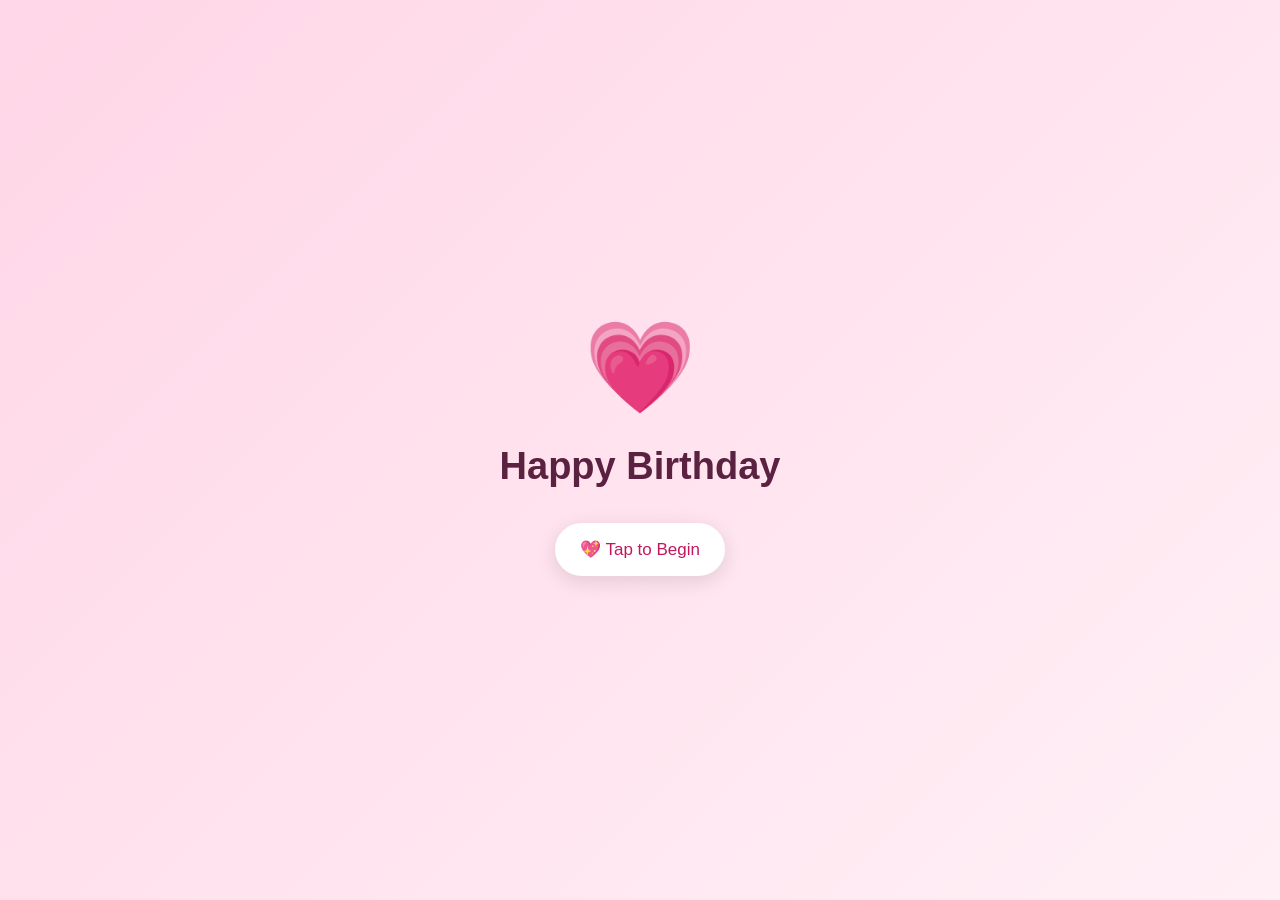
<file: index.html>
<!DOCTYPE html>
<html lang="en">
<head>
    <meta charset="UTF-8">
    <meta name="viewport" content="width=device-width, initial-scale=1.0">

    <title>Happy Birthday ❤️</title>

    <link rel="stylesheet" href="style.css">
</head>

<body>

    <!-- START SCREEN -->
    <section id="startScreen" class="screen">
        <div class="heart">💗</div>

        <h1>Happy Birthday</h1>

        <button onclick="startJourney()">
            💖 Tap to Begin
        </button>
    </section>


    <!-- JOURNEY -->
    <main id="journey" class="hidden">

        <!-- 1 -->
        <section class="journey-card">
            <div class="icon">💗</div>
            <h2>The First Moment I Noticed You</h2>

            <button onclick="playVoice(1)">
                🔊 Listen
            </button>

            <button onclick="nextSection()">
                👉 Continue
            </button>
        </section>


        <!-- 2 -->
        <section class="journey-card">
            <div class="icon">🫶</div>
            <h2>Things I Remember About You</h2>

            <button onclick="playVoice(2)">
                🔊 Listen
            </button>

            <button onclick="nextSection()">
                👉 Continue
            </button>
        </section>


        <!-- 3 -->
        <section class="journey-card">
            <div class="icon">🌸</div>
            <h2>Our Memory Garden</h2>

            <button onclick="playVoice(3)">
                🔊 Listen
            </button>

            <button onclick="nextSection()">
                👉 Continue
            </button>
        </section>


        <!-- 4 -->
        <section class="journey-card">
            <div class="icon">🎁</div>
            <h2>Mystery Boxes</h2>

            <button onclick="playVoice(4)">
                🔊 Listen
            </button>

            <button onclick="nextSection()">
                👉 Continue
            </button>
        </section>


        <!-- 5 -->
        <section class="journey-card">
            <div class="icon">🎂</div>
            <h2>Make a Wish</h2>

            <button onclick="playVoice(5)">
                🔊 Listen
            </button>

            <button onclick="nextSection()">
                👉 Continue
            </button>
        </section>


        <!-- 6 -->
        <section class="journey-card">
            <div class="icon">🎥</div>
            <h2>A Video From Me</h2>

            <button onclick="playVoice(6)">
                🔊 Listen
            </button>

            <button onclick="nextSection()">
                👉 Continue
            </button>
        </section>


        <!-- 7 -->
        <section class="journey-card final">
            <div class="icon">💖</div>
            <h2>FINAL HEART MOMENT</h2>

            <button onclick="playVoice(7)">
                🔊 Listen
            </button>
        </section>

    </main>


    <script src="script.js"></script>

</body>
</html>
</file>
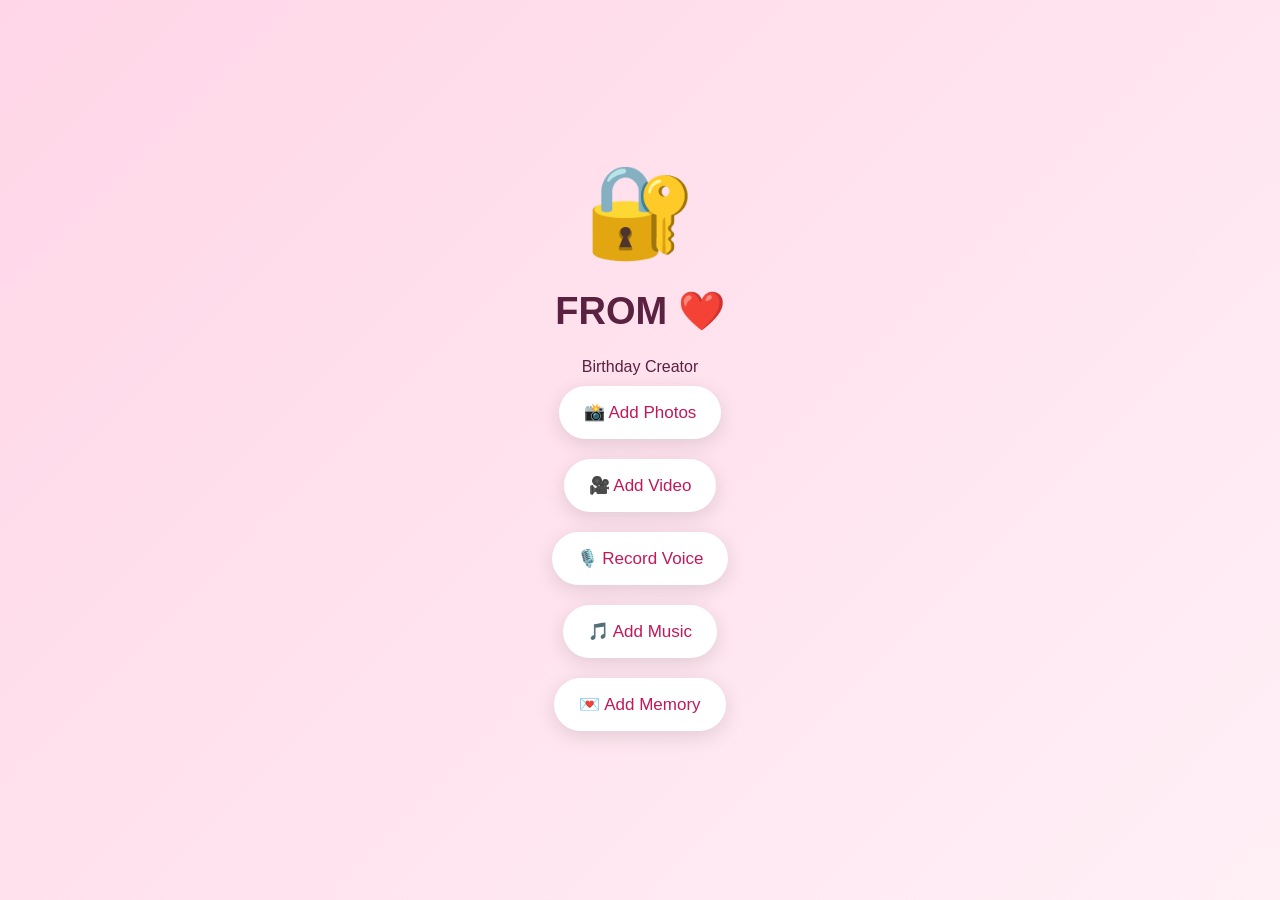
<file: from.html>
<!DOCTYPE html>
<html lang="en">
<head>
    <meta charset="UTF-8">
    <meta name="viewport" content="width=device-width, initial-scale=1.0">

    <title>FROM ❤️</title>

    <link rel="stylesheet" href="style.css">
</head>

<body>

    <section class="screen">

        <div class="icon">🔐</div>

        <h1>FROM ❤️</h1>

        <p>Birthday Creator</p>

        <button onclick="addPhoto()">
            📸 Add Photos
        </button>

        <button onclick="addVideo()">
            🎥 Add Video
        </button>

        <button onclick="recordVoice()">
            🎙️ Record Voice
        </button>

        <button onclick="addMusic()">
            🎵 Add Music
        </button>

        <button onclick="addMemory()">
            💌 Add Memory
        </button>

    </section>

    <script src="script.js"></script>

</body>
</html>
</file>
<file: style.css>
* {
    box-sizing: border-box;
    margin: 0;
    padding: 0;
}

body {
    font-family: Arial, sans-serif;
    background: linear-gradient(135deg, #ffd6e7, #fff0f6);
    min-height: 100vh;
    color: #5a2140;
}

.screen {
    min-height: 100vh;
    display: flex;
    flex-direction: column;
    justify-content: center;
    align-items: center;
    text-align: center;
    padding: 30px;
}

.heart {
    font-size: 90px;
    animation: heartbeat 1.3s infinite;
}

h1 {
    font-size: 38px;
    margin: 25px 0;
}

h2 {
    font-size: 26px;
    margin: 25px 0;
}

button {
    border: none;
    border-radius: 50px;
    padding: 16px 25px;
    margin: 10px;
    font-size: 17px;
    background: white;
    color: #c2185b;
    box-shadow: 0 5px 20px rgba(0,0,0,0.12);
    cursor: pointer;
}

button:active {
    transform: scale(0.94);
}

.hidden {
    display: none;
}

.journey-card {
    min-height: 100vh;
    display: none;
    flex-direction: column;
    justify-content: center;
    align-items: center;
    text-align: center;
    padding: 30px;
}

.journey-card.active {
    display: flex;
}

.icon {
    font-size: 90px;
    animation: float 2s infinite ease-in-out;
}

.final {
    background: linear-gradient(135deg, #ffb6d5, #ffe4ef);
}

@keyframes heartbeat {
    0%, 100% {
        transform: scale(1);
    }

    50% {
        transform: scale(1.15);
    }
}

@keyframes float {
    0%, 100% {
        transform: translateY(0);
    }

    50% {
        transform: translateY(-15px);
    }
}
</file>
